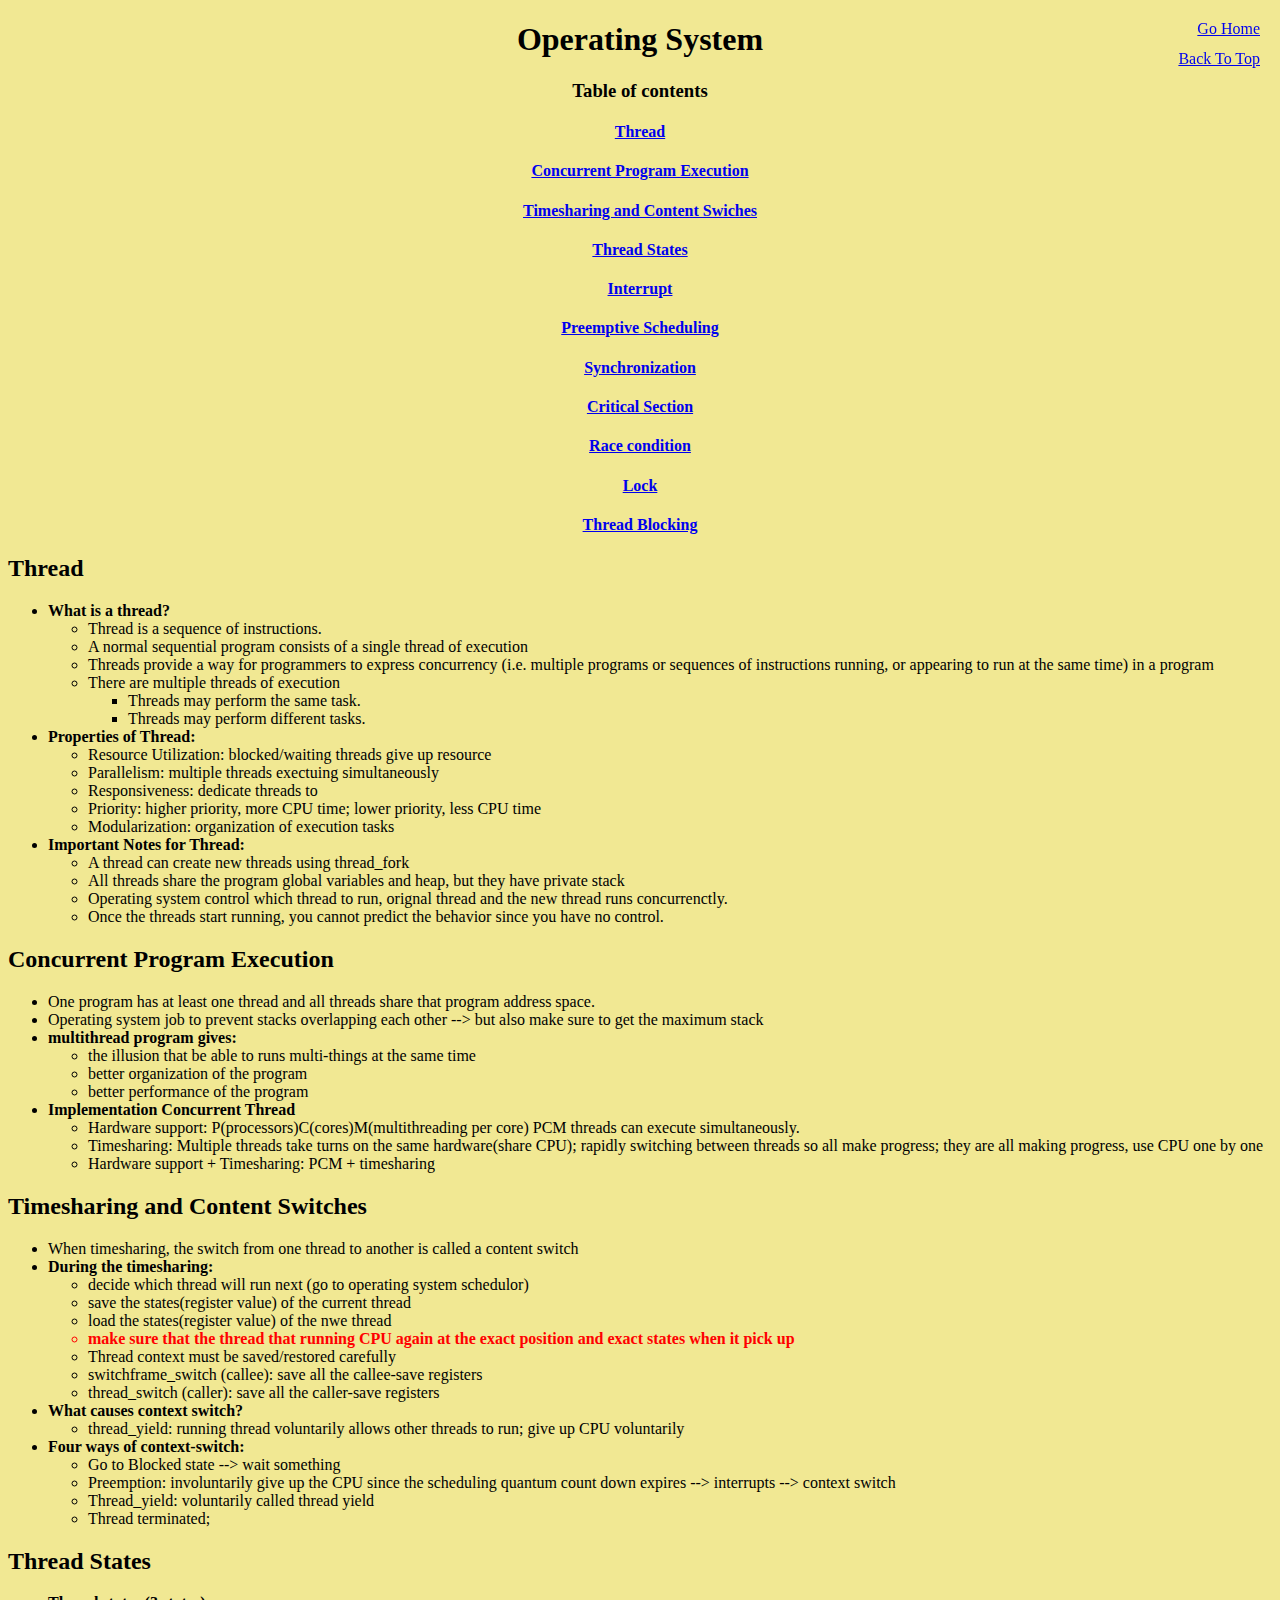
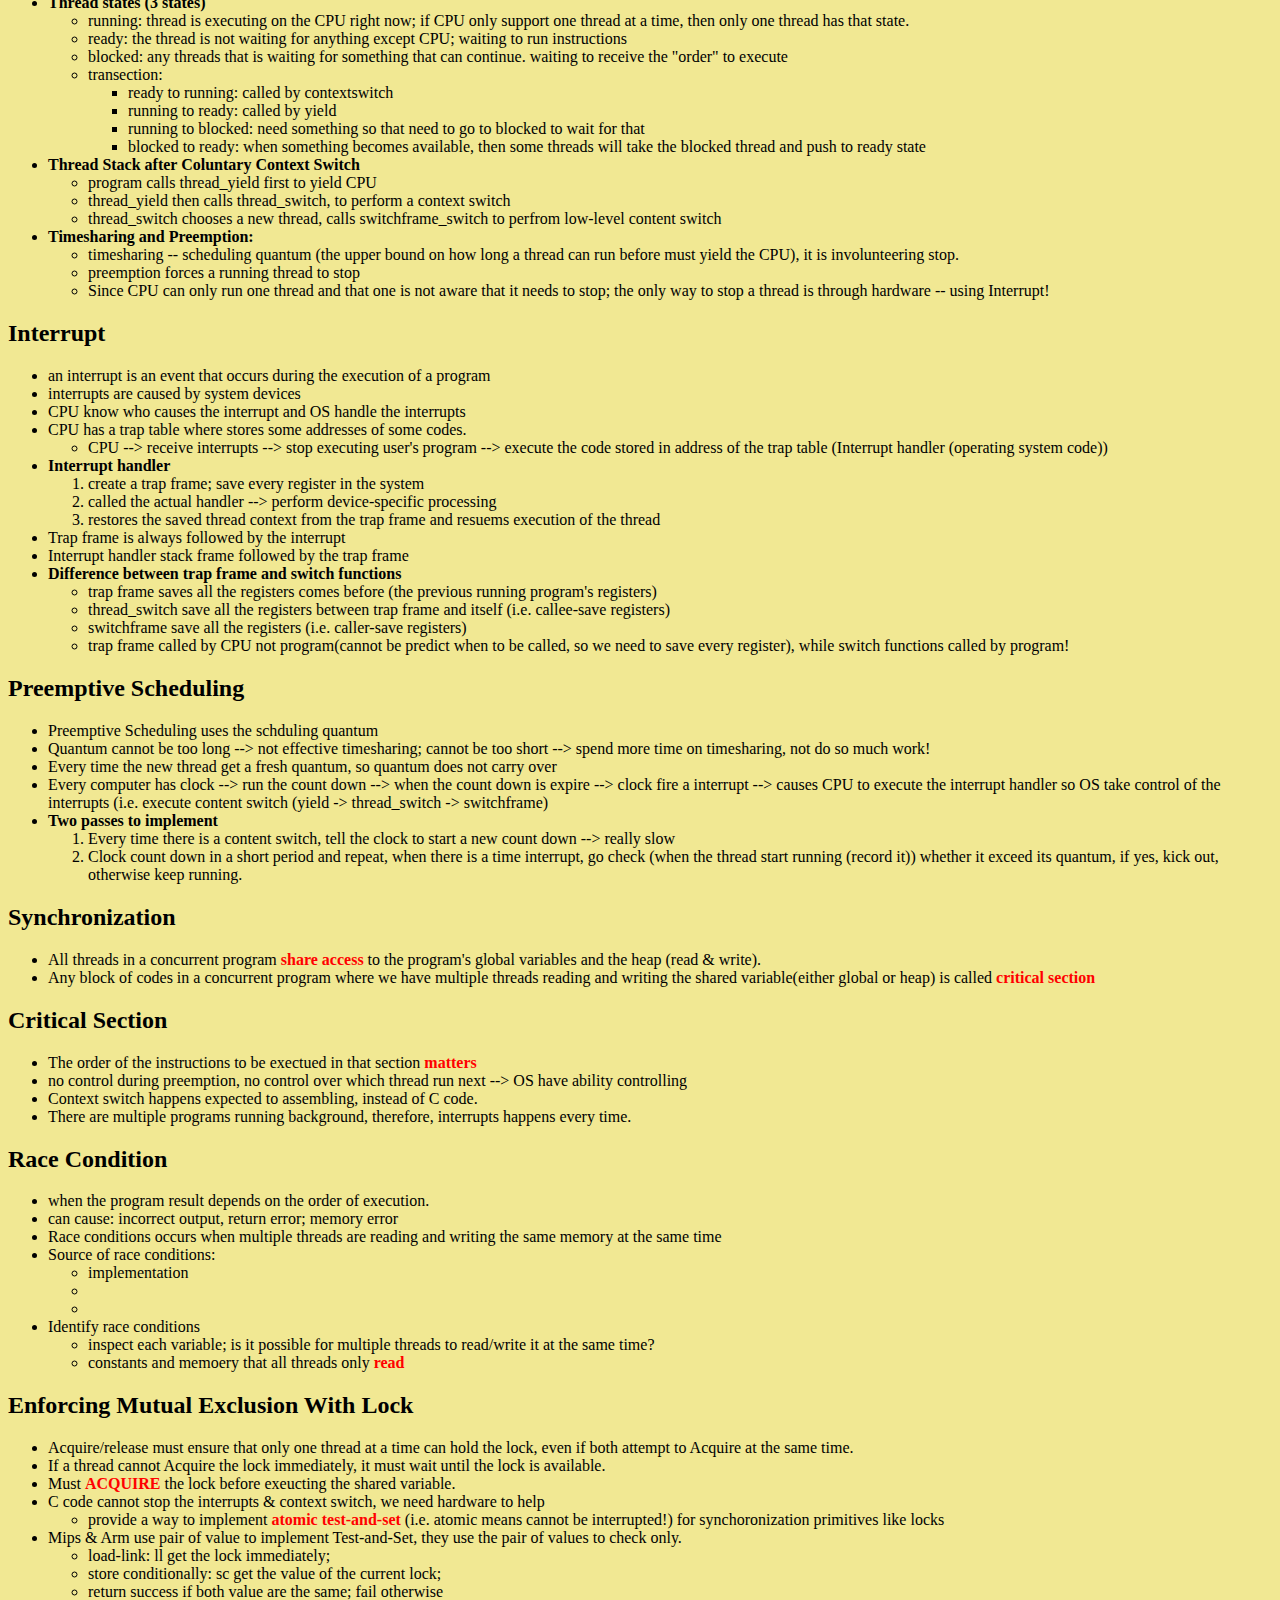
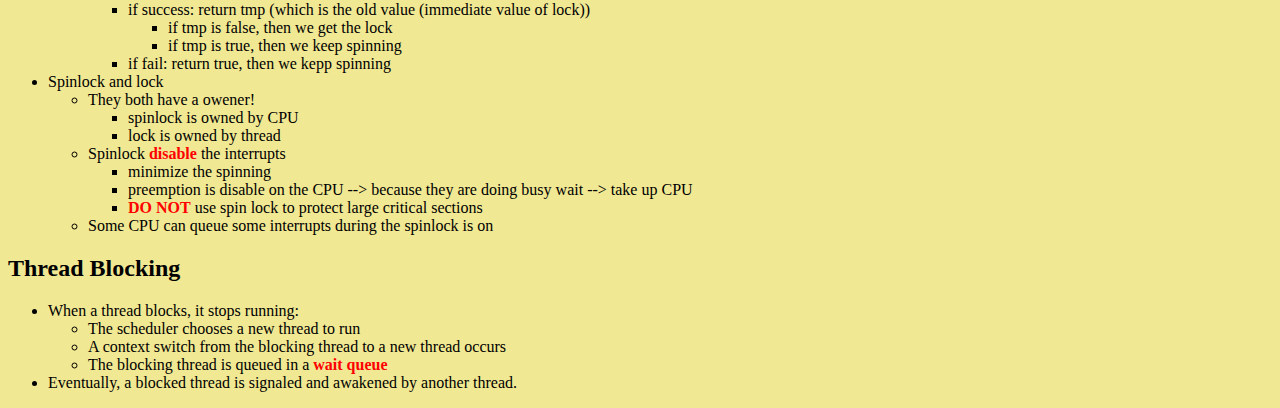
<file: operating_system/index.html>
<!DOCTYPE html>
<html>
    <head>
        <title>Leo | Operating System</title>
        <link rel="stylesheet" href="oscss.css">    
    </head>
    <body>
        <h1 id="top">Operating System</h1>
        <h3> Table of contents</h3>
        <a id="gh" href="../index.html" style="position: fixed; right: 20px; top: 20px;">Go Home</a>
        <h4><a href="#Thread">Thread</a></h4>
        <h4><a href="#Concurrent Program Execution">Concurrent Program Execution</a></h4>
        <h4><a href="#Timesharing and Content Switches">Timesharing and Content Swiches</a></h4>
        <h4><a href="#Thread States">Thread States</a></h4>
        <h4><a href="#Interrupt">Interrupt</a></h4>
        <h4><a href="#preemptive scheduling">Preemptive Scheduling</a></h4>
        <h4><a href="#synchronization">Synchronization</a></h4>
        <h4><a href="#CS">Critical Section</a></h4>
        <h4><a href="#rc">Race condition</a></h4>
        <h4><a href="#lock">Lock</a></h4>
        <h4><a href="#tb">Thread Blocking</a></h4>
        <h2 id="Thread">Thread</h2>
        <ul>
            <li><strong>What is a thread?</strong>
                <ul>
                    <li>Thread is a sequence of instructions.</li>
                    <li>A normal sequential program consists of a single thread of execution</li>
                    <li>Threads provide a way for programmers to express concurrency
                        (i.e. multiple programs or sequences of instructions running, or 
                        appearing to run at the same time) in a program</li>
                    <li>There are multiple threads of execution
                        <ul>
                            <li>Threads may perform the same task.</li>
                            <li>Threads may perform different tasks.</li>
                        </ul>
                    </li>
                </ul>
            </li>
            <li><strong>Properties of Thread:</strong>
                <ul>
                    <li>Resource Utilization: blocked/waiting threads give up resource</li>
                    <li>Parallelism: multiple threads exectuing simultaneously</li>
                    <li>Responsiveness: dedicate threads to</li>
                    <li>Priority: higher priority, more CPU time; lower priority, less CPU time</li>
                    <li>Modularization: organization of execution tasks</li>
                </ul>
            </li>
            <li><strong>Important Notes for Thread:</strong>
                <ul>
                    <li>A thread can create new threads using thread_fork</li>
                    <li>All threads share the program global variables and heap, but they have
                        private stack
                    </li>
                    <li>Operating system control which thread to run, orignal thread and the new 
                        thread runs concurrenctly.
                    </li>
                    <li>Once the threads start running, you cannot predict the behavior since you have 
                        no control.
                    </li>
                </ul>
            </li>
        </ul>
        <h2 id="Concurrent Program Execution">Concurrent Program Execution</h2>
        <ul>
            <li>One program has at least one thread and all threads share that program address space.</li>
            <li>Operating system job to prevent stacks overlapping each other --> but also make sure
                to get the maximum stack
            </li>
            <li><strong>multithread program gives:</strong>
                 <ul>
                     <li>the illusion that be able to runs multi-things at the same time</li>
                     <li>better organization of the program</li>
                     <li>better performance of the program</li>
                 </ul>
                </li>
            <li><strong>Implementation Concurrent Thread</strong>
                <ul>
                    <li>Hardware support: P(processors)C(cores)M(multithreading per core)
                        PCM threads can execute simultaneously.
                    </li>
                    <li>Timesharing: Multiple threads take turns on the same hardware(share CPU); rapidly switching 
                        between threads so all make progress; they are all making progress, use CPU one by one
                    </li>
                    <li>Hardware support + Timesharing: PCM + timesharing</li>
                </ul>
            </li>
        </ul>
        <h2 id="Timesharing and Content Switches">Timesharing and Content Switches</h2>
            <ul>
                <li>When timesharing, the switch from one thread to another is called a content switch</li>
                <li><strong>During the timesharing:</strong>
                    <ul>
                        <li>decide which thread will run next (go to operating system schedulor)</li>
                        <li>save the states(register value) of the current thread</li>
                        <li>load the states(register value) of the nwe thread</li>
                        <strong><li style="color:red">make sure that the thread that running CPU again at the exact position
                            and exact states when it pick up
                        </li>
                        </strong>
                        <li>Thread context must be saved/restored carefully</li>
                        <li>switchframe_switch (callee): save all the callee-save registers</li>
                        <li>thread_switch (caller): save all the caller-save registers</li>
                    </ul>
                </li>
            <li><strong>What causes context switch?</strong>
                <ul>
                    <li>thread_yield: running thread voluntarily allows other threads to run; give up CPU voluntarily</li>
                </ul>
            </li>
            <li><strong>Four ways of context-switch:</strong>
                <ul>
                    <li>Go to Blocked state --> wait something</li>
                    <li>Preemption: involuntarily give up the CPU since the scheduling quantum count down expires --> interrupts --> context switch</li>
                    <li>Thread_yield: voluntarily called thread yield</li>
                    <li>Thread terminated;</li>
                </ul>
            </li>
            </ul>
        <h2 id="Thread States">Thread States</h2>
        <ul>
            <li><strong>Thread states (3 states)</strong>
                <ul>
                    <li>running: thread is executing on the CPU right now; if CPU only support one thread
                        at a time, then only one thread has that state.
                    </li>
                    <li>ready: the thread is not waiting for anything except CPU; waiting to run instructions</li>
                    <li>blocked: any threads that is waiting for something that can continue. waiting to receive the "order"
                        to execute 
                    </li>
                    <li>transection:
                        <ul>
                            <li>ready to running: called by contextswitch</li>
                            <li>running to ready: called by yield</li>
                            <li>running to blocked: need something so that need to go to blocked to wait for that</li>
                            <li>blocked to ready: when something becomes available, then some threads will take the blocked thread
                                and push to ready state
                            </li>
                        </ul>
                    </li>
                </ul>
            </li>
            <li><strong>Thread Stack after Coluntary Context Switch</strong>
                <ul>
                    <li>program calls thread_yield first to yield CPU</li>
                    <li>thread_yield then calls thread_switch, to perform a context switch</li>
                    <li>thread_switch chooses a new thread, calls switchframe_switch to perfrom low-level content switch</li>
                </ul>
            </li>
            <li><strong>Timesharing and Preemption:</strong>
                <ul>
                    <li>timesharing -- scheduling quantum (the upper bound on how long a thread can run before
                        must yield the CPU), it is involunteering stop.
                    </li>
                    <li>preemption forces a running thread to stop</li>
                    <li>Since CPU can only run one thread and that one is not aware that it needs to stop; the only way to stop a thread is through hardware -- using Interrupt!</li>
                </ul>
            </li>
        </ul>
        <h2 id="Interrupt">Interrupt</h2> <a href=""></a>
        <ul>
            <li>an interrupt is an event that occurs during the execution of a program</li>
            <li>interrupts are caused by system devices</li>
            <li>CPU know who causes the interrupt and OS handle the interrupts</li>
            <li>CPU has a trap table where stores some addresses of some codes.
                <ul>
                    <li>CPU --> receive interrupts --> stop executing user's program --> execute the code 
                        stored in address of the trap table (Interrupt handler (operating system code))
                    </li>
                </ul>
            </li>
            <li><strong>Interrupt handler</strong>
                <ol>
                    <li>create a trap frame; save every register in the system</li>
                    <li>called the actual handler --> perform device-specific processing</li>
                    <li>restores the saved thread context from the trap frame and resuems execution of the thread</li>
                </ol>
            </li>
            <li>Trap frame is always followed by the interrupt</li>
            <li>Interrupt handler stack frame followed by the trap frame</li>
            <li><strong>Difference between trap frame and switch functions</strong>
                <ul>
                    <li>trap frame saves all the registers comes before (the previous running program's registers)</li>
                    <li>thread_switch save all the registers between trap frame and itself (i.e. callee-save registers)</li>
                    <li>switchframe save all the registers (i.e. caller-save registers)</li>
                    <li>trap frame called by CPU not program(cannot be predict when to be called, so we need to save every register), 
                        while switch functions called by program!</li>
                </ul>
            </li>
        </ul>
        <h2 id="preemptive scheduling">Preemptive Scheduling</h2>
        <ul>
            <li>Preemptive Scheduling uses the schduling quantum</li>
            <li>Quantum cannot be too long --> not effective timesharing; cannot be too short --> spend more time on timesharing, not do so much work!</li>
            <li>Every time the new thread get a fresh quantum, so quantum does not carry over</li>
            <li>Every computer has clock --> run the count down --> when the count down is expire --> clock fire a interrupt --> causes CPU to execute the 
                interrupt handler so OS take control of the interrupts (i.e. execute content switch (yield -> thread_switch -> switchframe)
            <li><strong>Two passes to implement</strong>
                <ol>
                    <li>Every time there is a content switch, tell the clock to start a new count down --> really slow</li>
                    <li>Clock count down in a short period and repeat, when there is a time interrupt, go check (when the thread start running (record it))
                        whether it exceed its quantum, if yes, kick out, otherwise keep running.
                    </li>
                </ol>
            </li>
            </li>
        </ul>
        <h2 id="synchronization">Synchronization</h2>
        <ul>
            <li>
                All threads in a concurrent program <strong style="color:red">share access</strong> to the program's global variables and the heap (read & write).
            </li>
            <li>Any block of codes in a concurrent program where we have multiple threads reading and writing the shared variable(either global or heap) 
                is called <strong style="color: red">critical section</strong>
            </li>
        </ul>
        <h2 id="CS">Critical Section</h2>
            <ul>
                <li>The order of the instructions to be exectued in that section <strong style="color: red">matters</strong></li>
                <li>no control during preemption, no control over which thread run next --> OS have ability controlling</li>
                <li>Context switch happens expected to assembling, instead of C code.</li>
                <li>There are multiple programs running background, therefore, interrupts happens every time.</li>
            </ul>
        </ul>
        <h2 id="rc">Race Condition</h2>
        <ul>
            <li>when the program result depends on the order of execution.</li>
            <li>can cause: incorrect output, return error; memory error</li>
            <li>Race conditions occurs when multiple threads are reading and writing the same memory at the same time</li>
            <li>Source of race conditions:
                <ul>
                    <li>implementation</li>
                    <li></li>
                    <li></li>
                </ul>
            </li>
            <li>Identify race conditions
                <ul>
                    <li>inspect each variable; is it possible for multiple threads to read/write it at the same time?</li>
                    <li>constants and memoery that all threads only <strong style="color:red">read</strong>
                </ul>
            </li>
        </ul>
        <h2 id="lock">Enforcing Mutual Exclusion With Lock</h2>
        <ul>
            <li>Acquire/release must ensure that only one thread at a time can hold the lock, even if both attempt to Acquire at the same time.</li>
            <li>If a thread cannot Acquire the lock immediately, it must wait until the lock is available.</li>
            <li>Must <strong style="color: red">ACQUIRE</strong> the lock before exeucting the shared variable.</li>
            <li>C code cannot stop the interrupts & context switch, we need hardware to help 
                <ul>
                    <li>provide a way to implement <strong style="color: red">atomic test-and-set</strong> (i.e. atomic means cannot be interrupted!) for synchoronization primitives like locks</li>
                </ul>
            </li>
            <li>Mips & Arm use pair of value to implement Test-and-Set, they use the pair of values to check only.
                <ul>
                    <li>load-link: ll get the lock immediately;</li>
                    <li>store conditionally: sc get the value of the current lock;</li>
                    <li>return success if both value are the same; fail otherwise
                        <ul>
                            <li>if success: return tmp (which is the old value (immediate value of lock))
                                <ul>
                                    <li>if tmp is false, then we get the lock</li>
                                    <li>if tmp is true, then we keep spinning</li>
                                </ul>
                            </li>
                            <li>
                                if fail: return true, then we kepp spinning
                            </li>
                        </ul>
                    </li>

                </ul>
            </li>
            <li>Spinlock and lock
                <ul>
                    <li>They both have a owener!
                        <ul>
                            <li>spinlock is owned by CPU</li>
                            <li>lock is owned by thread</li>
                        </ul>
                    </li>
                    <li>Spinlock <strong style="color:red">disable</strong> the interrupts
                        <ul>
                            <li>minimize the spinning</li>
                            <li>preemption is disable on the CPU --> because they are doing busy wait --> take up CPU</li>
                            <li><strong style="color:red">DO NOT</strong> use spin lock to protect large critical sections</li>
                        </ul>
                    </li>
                    <li>Some CPU can queue some interrupts during the spinlock is on</li>
                </ul>
            </li>
        </ul>
        <h2 id="tb">Thread Blocking</h2>
        <ul>
            <li>When a thread blocks, it stops running:
            <ul>
                <li>The scheduler chooses a new thread to run</li>
                <li>A context switch from the blocking thread to a new thread occurs</li>
                <li>The blocking thread is queued in a <strong style="color:red">wait queue</strong></li>
            </ul>
            </li>
            <li>Eventually, a blocked thread is signaled and awakened by another thread.</li>
        </ul>
        <a href="#top" style="position:fixed; right: 20px; top: 50px">Back To Top</a>
    </body>
</html>
</file>
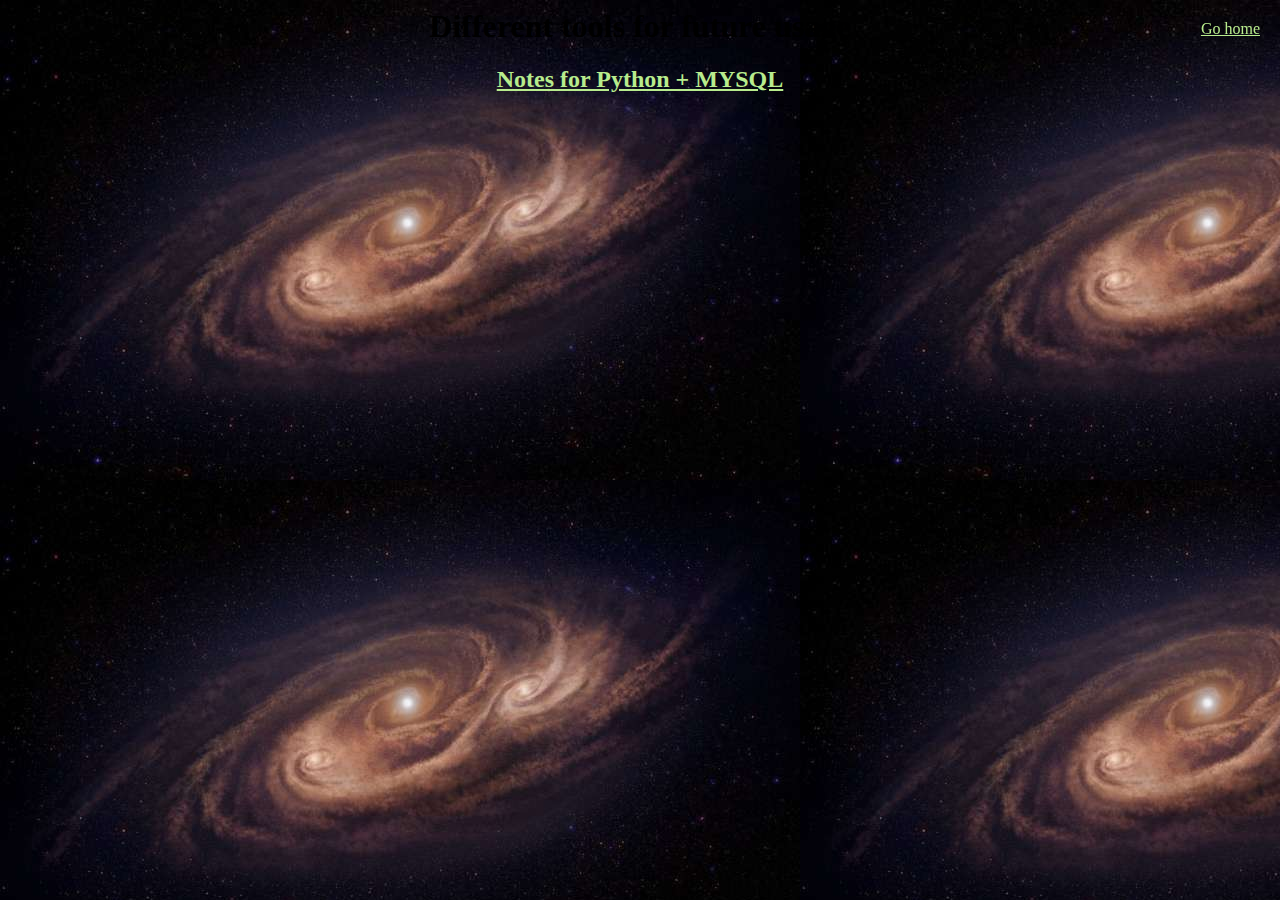
<file: Useful tool/index.html>
<html>
    <head>
        <title>Leo | Tool pages</title>
        <link rel="stylesheet" href="../property.css">
        <style>
            body {
                background-attachment: fixed;
                background-image: url("b2.jpg")
            }
            a{
            color: rgb(184, 236, 141);
        }
        </style>
    </head>
    <body>
        <h1>Different tools for future usage</h1>
        <a href="../index.html" style="position: fixed; right: 20px; top: 20px">Go home</a>
        <h2><a href="mysql.pdf">Notes for Python + MYSQL</a></h2>
    </body>
</html>
</file>
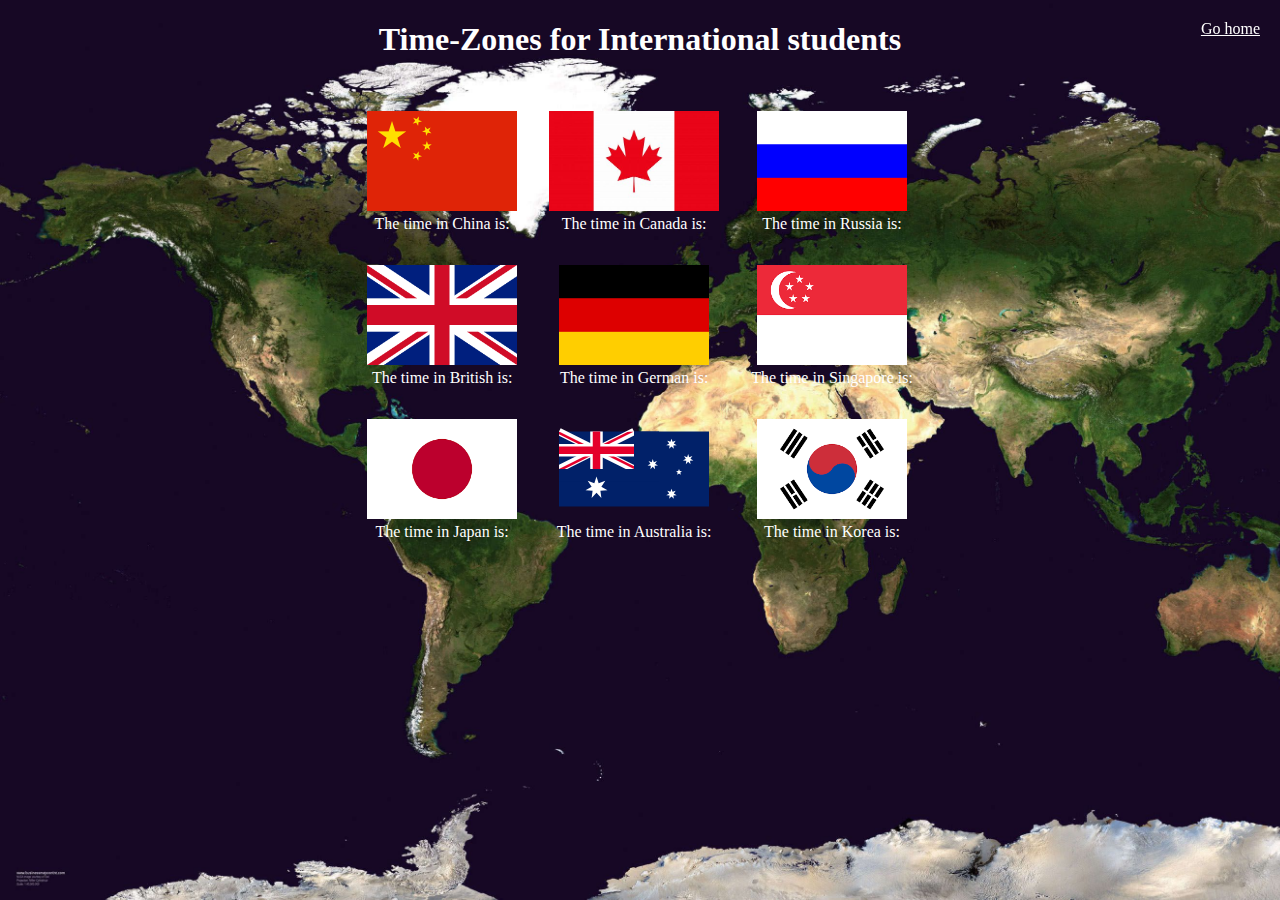
<file: World/index.html>
<!DOCTYPE html>
<html lang="en">
<head>
    <meta charset="UTF-8">
    <meta name="viewport" content="width=device-width, initial-scale=1.0">
    <meta http-equiv="X-UA-Compatible" content="ie=edge">
    <title>Document</title>
    <style>
        img {
            height: 100px;
            width: 150px;
        }
        h1 {
            text-align: center
        }
        body {
            background-attachment: fixed;
            background-repeat: no-repeat;
            background-size: cover;
            background-image: url("earth.jpg");
            color:white;
            text-align: center;
        }
        table {
            border-spacing: 30px;
        }
        table.center {
            margin-left:auto; 
            margin-right:auto;
        }
        tr {
            text-align: center;
        }
    </style>
    <script type="text/javascript">
        function display() {
            var refresh = 1000;
            setTimeout('display_time()',refresh);
        }
        function display_time() {
            var time = new Date();
            document.getElementById("CNDate").innerHTML = time.toLocaleString("zh-Hans-CN-u-nu", {timeZone: "Asia/Shanghai"});
            document.getElementById("RSDate").innerHTML = time.toLocaleString("ru-RU", {timeZone: "Europe/Moscow"});
            document.getElementById("NMDate").innerHTML = time.toLocaleString("en-CA", {timeZone: "America/Toronto"});
            document.getElementById("BSDate").innerHTML = time.toLocaleString("en-GB", {timeZone: "Europe/London"});
            document.getElementById("ASDate").innerHTML = time.toLocaleString("en-AU", {timeZone: "Australia/Brisbane"});
            document.getElementById("GMDate").innerHTML = time.toLocaleString("de-DE", {timeZone: "Europe/Berlin"});
            document.getElementById("SGDate").innerHTML = time.toLocaleString("en-SG", {timeZone: "Asia/Singapore"});
            document.getElementById("JPDate").innerHTML = time.toLocaleString("ja-JP", {timeZone: "Asia/Tokyo"});
            document.getElementById("KRDate").innerHTML = time.toLocaleString("ko-KR", {timeZone: "Asia/Seoul"});
            display();
        }
        // function flag() {
        //     var img = document.createElement("img");
        //     img.src = "China.png";
        //     var country = document.getElementById("China");
        //     country.appendChild(img);
        //     img.style.height = '150px';
        //     img.style.width = '250px';
        //     display_time();
        // }
    </script>
</head>
<body onload=display();>
    <h1>Time-Zones for International students</h1>
    <a href="../index.html" style="position: fixed; right: 20px; top: 20px; color: white">Go home</a>
    <table class="center">
        <tr>
            <td>
                <img src="China.png" alt="">
                <div id="China">The time in China is: <span id="CNDate"></span></div>
            </td>
            <td>
                <img style="width: 170px" src="canada.jpg" alt="">
                <div id="Canada">The time in Canada is: <span id="NMDate"></span></div>
            </td>
            <td>
                <img src="russia.png" alt="">
                <div id="Russia">The time in Russia is: <span id="RSDate"></span></div>
            </td>
        </tr>
        <tr>
            <td>
                <img src="british.png" alt="">
                <div id="UK">The time in British is: <span id="BSDate"></span></div>
            </td>
            <td>
                <img src="germany.png" alt="">
                <div id="GER">The time in German is: <span id="GMDate"></span></div>
            </td>
            <td>
                <img src="singapore.png" alt="">
                <div id="Sing">The time in Singapore is: <span id="SGDate"></span></div>
            </td>
        </tr>
        <tr>
            <td>
                <img src="japan.png" alt="">
                <div id="JP">The time in Japan is: <span id="JPDate"></span></div>
            </td>
            <td>
                <img src="aus.svg" alt="">
                <div id="AUS">The time in Australia is: <span id="ASDate"></span></div>
            </td>
            <td>
                <img src="korea.png" alt="">
                <div id="KR">The time in Korea is: <span id="KRDate"></span></div>
            </td>
        </tr>
    </table>
</body>
</html>
</file>
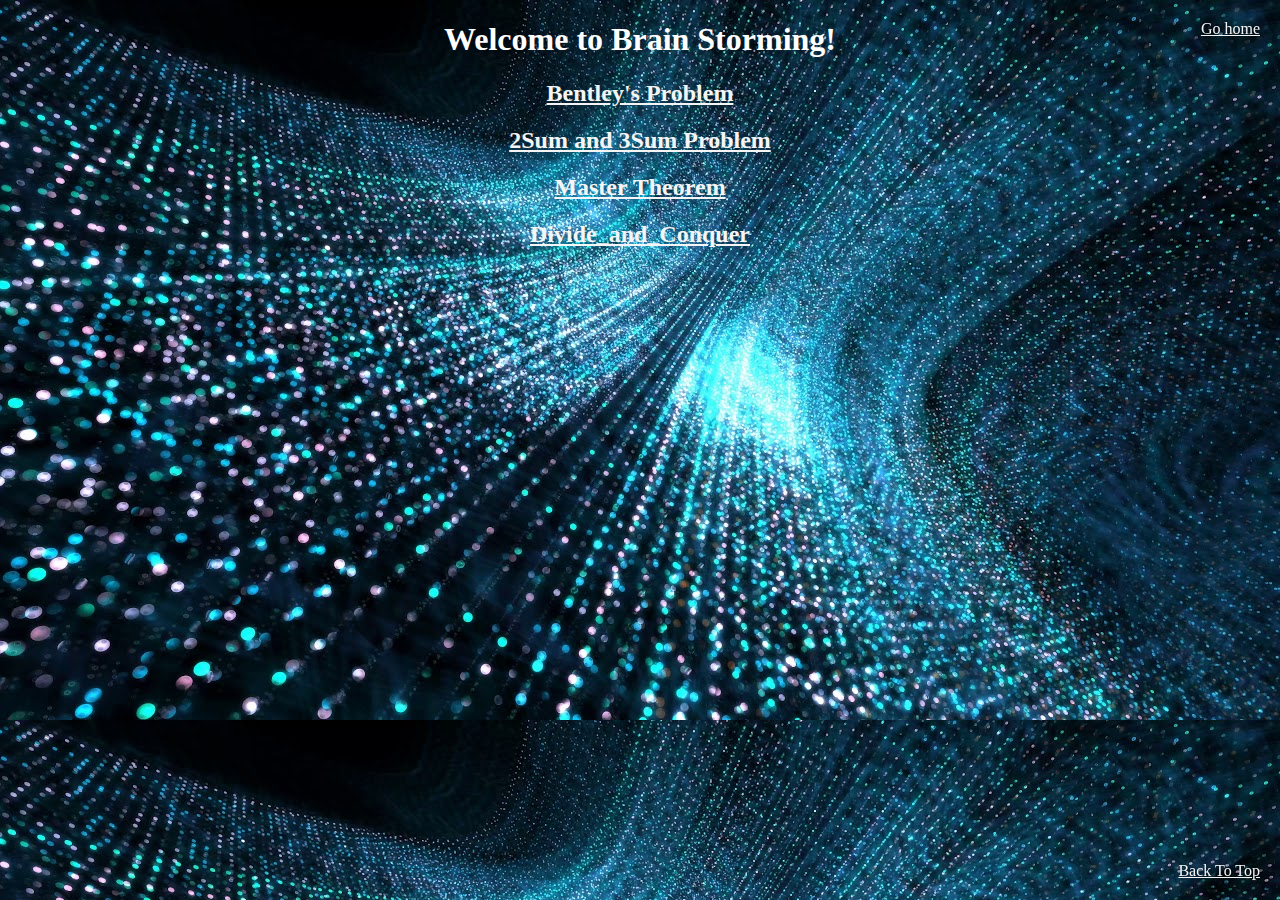
<file: Fun Facts/funfacts.html>
<!DOCTYPE html>
<html>
    <head>
        <title>Leo | Fun Facts</title>
        <link rel="stylesheet" href="../property.css">
        <style>
        body {
                background-image: url("b1.jpg");
                background-size: cover;
                background-color: #cccccc;
                color: white
            }
        a{
            color: whitesmoke;
        }
        </style>
    </head>
    <body>
        <h1 id="top" >Welcome to Brain Storming!</h1>
        <a href="../index.html" style="position: fixed; right: 20px; top: 20px">Go home</a>
        <h2><a href="Bentley's Problem.pdf" target="_blank">Bentley's Problem</a></h2>
        <h2><a href="2sum.pdf" target="_blank">2Sum and 3Sum Problem</a></h2>
        <h2><a href="Master_Method.pdf" target="_blank">Master Theorem</a></h2>
        <h2><a href="divide-and-conque.pdf" target="_blank">Divide_and_Conquer</a></h2>
        <a id="corner" href="#top">Back To Top</a>
    </body>
</html>
</file>
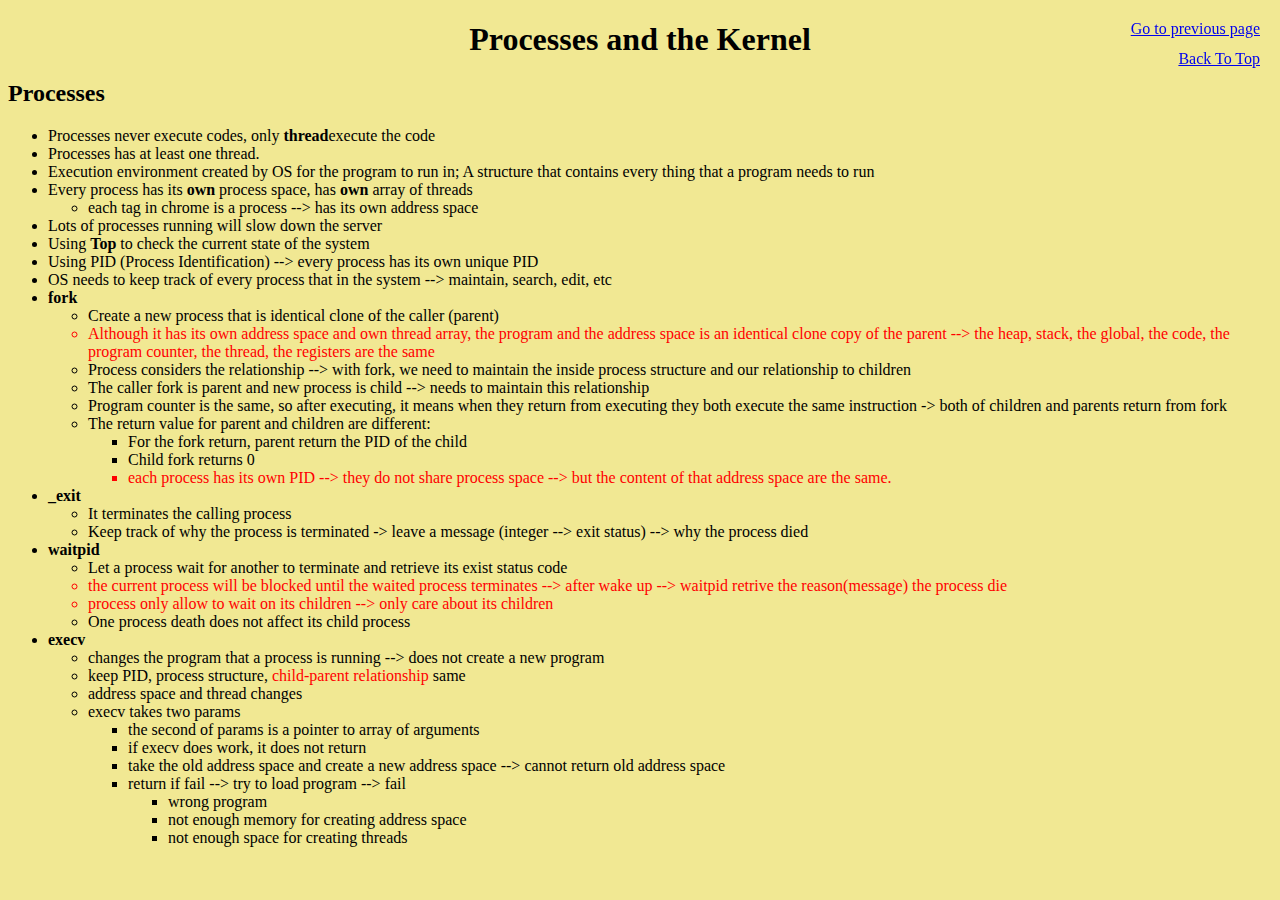
<file: operating_system/Processes&Kernel.html>
<!DOCTYPE html>
<html>
    <head>
        <title>Processes and Kernel</title>
        <link rel="stylesheet" href="oscss.css">
    </head>
    <body>
        <h1 id="top">Processes and the Kernel</h1>
        <a id="gh" href="index.html" style="position: fixed; right: 20px; top: 20px;">Go to previous page</a>
        <h2>Processes</h2>
        <ul>
            <li>Processes never execute codes, only <strong>thread</strong>execute the code</li>
            <li>Processes has at least one thread.</li>
            <li>Execution environment created by OS for the program to run in; A structure that contains every thing that a program needs to run</li>
            <li>Every process has its <strong>own</strong> process space, has <strong>own</strong> array of threads
                <ul>
                    <li>each tag in chrome is a process --> has its own address space</li>
                </ul>
            </li>
            <li>Lots of processes running will slow down the server</li>
            <li>Using <strong>Top</strong> to check the current state of the system</li>
            <li>Using PID (Process Identification) --> every process has its own unique PID</li>
            <li>OS needs to keep track of every process that in the system --> maintain, search, edit, etc</li>
            <li><strong>fork</strong>
            <ul>
                <li>Create a new process that is identical clone of the caller (parent)</li>
                <li style="color:red">Although it has its own address space and own thread array, the program and the address space
                     is an identical clone copy of the parent --> the heap, stack, the global, the code, the program counter, the thread, the registers are the same</li>
                <li>Process considers the relationship --> with fork, we need to maintain the inside process structure and our relationship to children</li>
                <li>The caller fork is parent and new process is child --> needs to maintain this relationship </li>
                <li>Program counter is the same, so after executing, it means when they return from executing they both execute the same instruction 
                    -> both of children and parents return from fork </li>
                <li>The return value for parent and children are different:
                    <ul>
                        <li>For the fork return, parent return the PID of the child</li>
                        <li>Child fork returns 0</li>
                        <li style="color: red">each process has its own PID --> they do not share process space --> but the content
                        of that address space are the same.</li>
                    </ul>
                </li>
            </ul>
            </li>
            <li><strong>_exit</strong>
                <ul>
                    <li>It terminates the calling process</li>
                    <li>Keep track of why the process is terminated -> leave a message (integer --> exit status) --> why the process died</li>
                </ul>
            </li>
            <li><strong>waitpid</strong>
                <ul>
                    <li>Let a process wait for another to terminate and retrieve its exist status code</li>
                    <li style="color: red">the current process will be blocked until the waited process terminates --> after wake up --> waitpid retrive the reason(message) the process die</li>
                    <li style="color: red">process only allow to wait on its children --> only care about its children</li>
                    <li>One process death does not affect its child process</li>
                </ul>
            </li>
            <li><strong>execv</strong>
                <ul>
                    <li>changes the program that a process is running --> does not create a new program</li>
                    <li>keep PID, process structure, <dev style="color: red">child-parent relationship</dev> same</li>
                    <li>address space and thread changes</li>
                    <li>execv takes two params
                        <ul>
                            <li>the second of params is a pointer to array of arguments</li>
                            <li>if execv does work, it does not return</li>
                            <li>take the old address space and create a new address space --> cannot return old address space</li>
                            <li>return if fail --> try to load program --> fail
                                <ul>
                                    <li>wrong program</li>
                                    <li>not enough memory for creating address space</li>
                                    <li>not enough space for creating threads</li>
                                </ul>
                            </li>
                        </ul>
                    </li>
                </ul>
            </li>
        </ul>
        <a href="#top" style="position:fixed; right: 20px; top: 50px">Back To Top</a>
    </body>
</html>
</file>
<file: operating_system/oscss.css>
body {
    background-color:rgb(241, 232, 147);
}
h1 {
    text-align: center;
    color: black;
}
h3 {
    text-align: center;
}

h4 {
    text-align: center;
}

p {
    line-height: 0.4mm;
}
</file>
<file: property.css>
body {
    background-color: white;
    text-align: center;
}


#corner {
    position: fixed;
    bottom: 20px;
    right: 20px;
}
</file>
